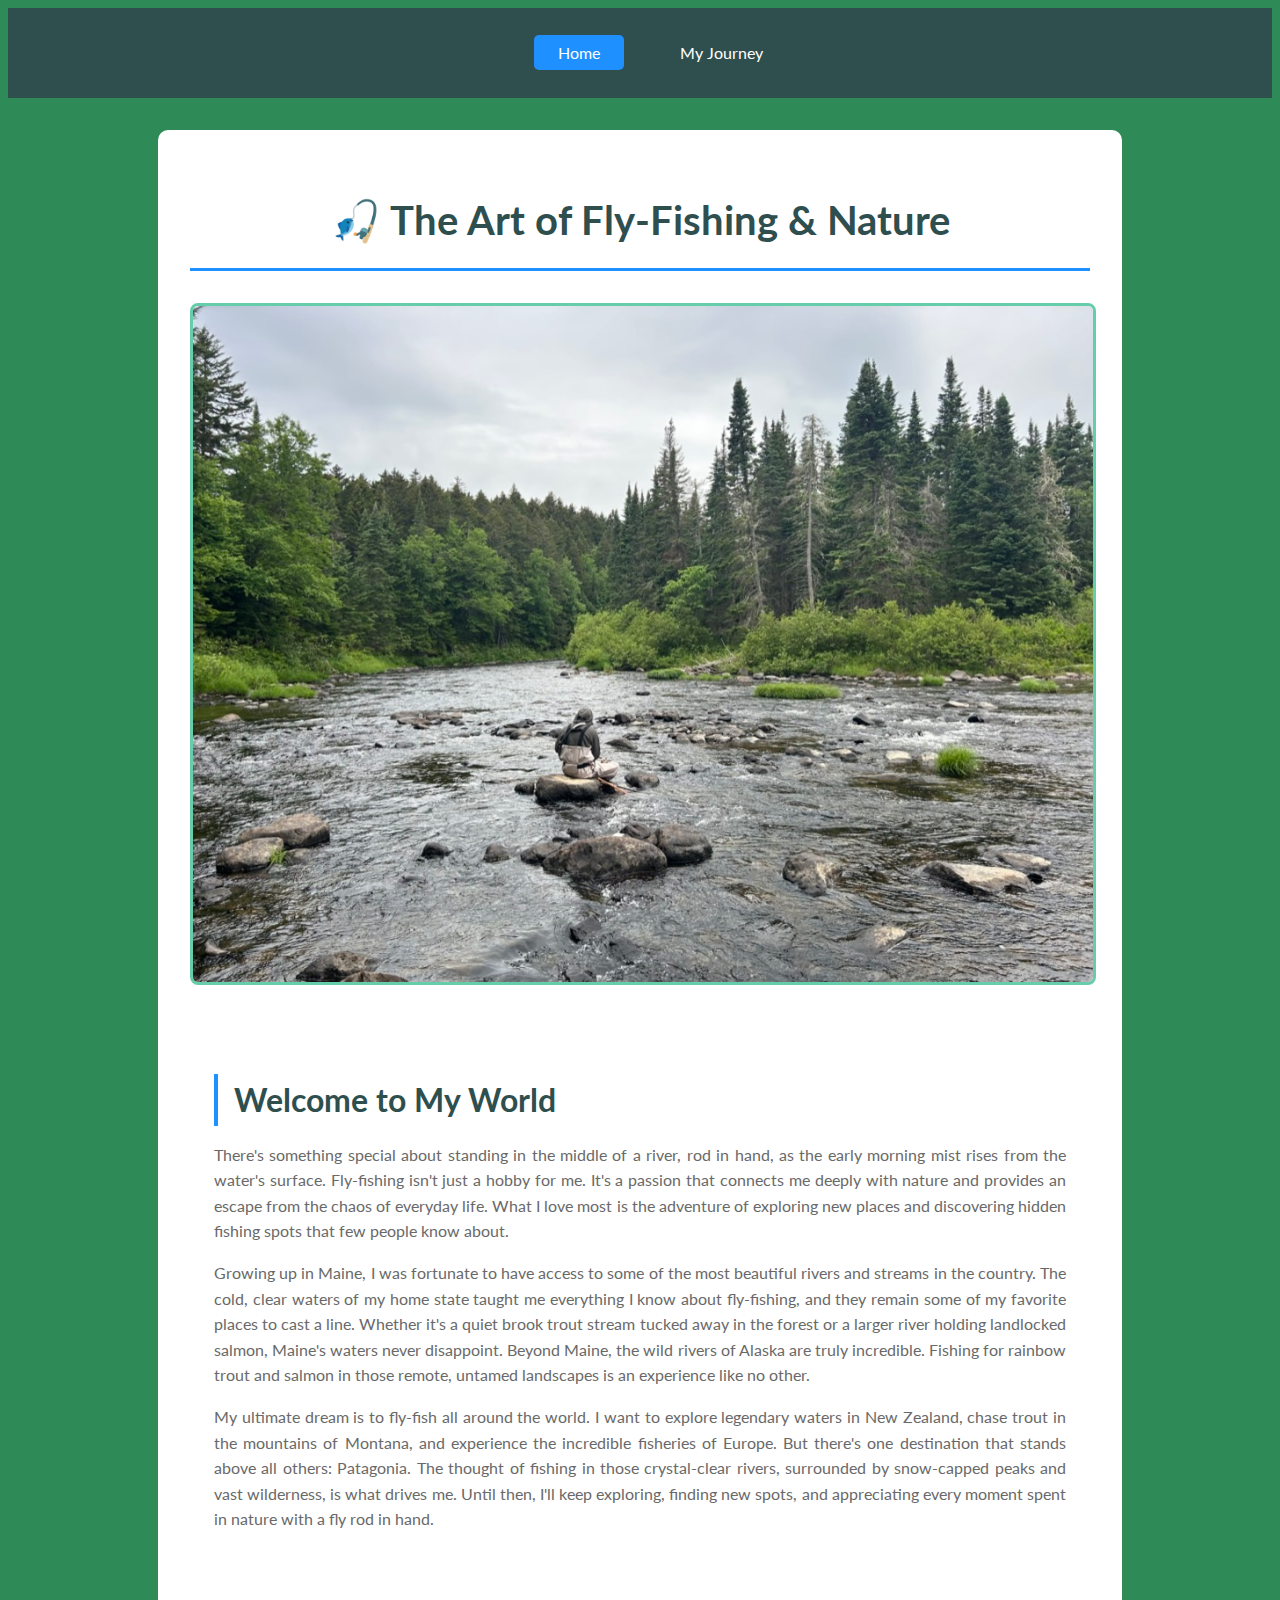
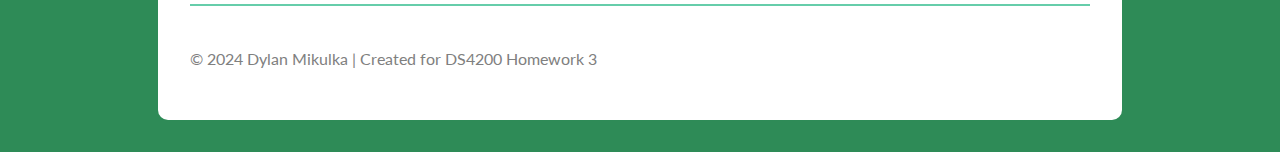
<file: index.html>
<!DOCTYPE html>
<html lang="en">
<head>
    <meta charset="UTF-8">
    <meta name="viewport" content="width=device-width, initial-scale=1.0">
    <title>Welcome - My Fly-Fishing Journey</title>
    <link rel="stylesheet" href="styles.css">
</head>
<body>
    
    <nav class="navbar">
        <ul>
            <li><a href="index.html" class="active">Home</a></li>
            <li><a href="about.html">My Journey</a></li>
        </ul>
    </nav>

    <div class="container">
        <header>
            <h1>🎣 The Art of Fly-Fishing & Nature</h1>
        </header>

        <main>
            
            <div class="image-container">
                <img src="4D1EF068-79C3-4AFA-B1BD-CF988879D495_1_105_c.jpeg" 
                     alt="Fly-fishing in Maine" 
                     class="featured-image">
            </div>

            <section class="intro-section">
                <h2>Welcome to My World</h2>
                <p>
                    There's something special about standing in the middle of a river, rod in 
                    hand, as the early morning mist rises from the water's surface. Fly-fishing 
                    isn't just a hobby for me. It's a passion that connects me deeply with nature 
                    and provides an escape from the chaos of everyday life. What I love most is 
                    the adventure of exploring new places and discovering hidden fishing spots 
                    that few people know about.
                </p>
                <p>
                    Growing up in Maine, I was fortunate to have access to some of the most 
                    beautiful rivers and streams in the country. The cold, clear waters of my 
                    home state taught me everything I know about fly-fishing, and they remain 
                    some of my favorite places to cast a line. Whether it's a quiet brook trout 
                    stream tucked away in the forest or a larger river holding landlocked salmon, 
                    Maine's waters never disappoint. Beyond Maine, the wild rivers of Alaska are 
                    truly incredible. Fishing for rainbow trout and salmon in those remote, 
                    untamed landscapes is an experience like no other.
                </p>
                <p>
                    My ultimate dream is to fly-fish all around the world. I want to explore 
                    legendary waters in New Zealand, chase trout in the mountains of Montana, 
                    and experience the incredible fisheries of Europe. But there's one destination 
                    that stands above all others: Patagonia. The thought of fishing in those 
                    crystal-clear rivers, surrounded by snow-capped peaks and vast wilderness, 
                    is what drives me. Until then, I'll keep exploring, finding new spots, and 
                    appreciating every moment spent in nature with a fly rod in hand.
                </p>
            </section>
        </main>

        <footer>
            <p>&copy; 2024 Dylan Mikulka | Created for DS4200 Homework 3</p>
        </footer>
    </div>
</body>
</html>
</file>
<file: styles.css>
/* custom font for the nature vibe of my website */
@import url('https://fonts.googleapis.com/css2?family=Lato:wght@400;700&display=swap');


body {
    font-family: 'Lato', sans-serif;
    line-height: 1.6;
    color: dimgray;
}
/* color scheme.. went with greens/blues for the nature theme */
body {
    background-color: seagreen;
}
/* navbar st7yling for better look/feel to the site */
.navbar {
    background-color: darkslategray;
    padding: 1rem 0;
}




.navbar ul {
    list-style: none;
    display: flex;
    justify-content: center;
    gap: 2rem;
}

.navbar a {
    color: white;
    text-decoration: none;
    padding: 0.5rem 1.5rem;
    border-radius: 5px;
}



/* riverish color to fit the theme */
.navbar a:hover,
.navbar a.active {
    background-color: dodgerblue;
}
/* styling the page for the postcard feel*/
.container {
    max-width: 900px;
    margin: 2rem auto;
    padding: 2rem;
    background-color: white;
    border-radius: 10px;
}



header h1 {
    color: darkslategray;
    font-size: 2.5rem;
    margin-bottom: 2rem;
    text-align: center;
    padding-bottom: 1rem;
    border-bottom: 3px solid dodgerblue;
}





main {
    margin-top: 2rem;
}

.image-container {
    text-align: center;
    margin: 2rem 0;
}
/* image styling to fit the nature/postcard vibe */
.featured-image {
    max-width: 100%;
    height: auto;
    border-radius: 8px;
    border: 3px solid mediumaquamarine;
}


/* adding vertical space between all sections for readability */
section {
    margin: 2rem 0;
    padding: 1.5rem;
}
/* subheaders styling */
h2 {
    color: darkslategray;
    font-size: 2rem;
    margin-bottom: 1rem;
    border-left: 4px solid dodgerblue;
    padding-left: 1rem;
}


/* making smaller sunheaders */
h3 {
    color: darkslategray;
    font-size: 1.5rem;
    margin: 1.5rem 0 1rem 0;
}

p {
    margin-bottom: 1rem;
    text-align: justify;
}



.skills-list,
.projects-list {
    margin: 1.5rem 0;
    padding-left: 2rem;
}

.skills-list li,
.projects-list li {
    margin: 0.8rem 0;
}
/* contact sections styling to make it pop off the page */
.contact-section {
    background-color: mintcream;
    padding: 2rem;
    border-radius: 8px;
    margin-top: 2rem;
}

.contact-links {
    list-style: none;
    padding: 0;
    margin-top: 1rem;
}

.contact-links li {
    margin: 1rem 0;
}

.contact-links a {
    color: dodgerblue;
    text-decoration: none;
}



/* semi-intyeractive contact feature */
.contact-links a:hover {
    color: darkslategray;
    text-decoration: underline;
}

footer {
    text-align: center;
    margin-top: 2rem;
    padding-top: 1.5rem;
    border-top: 2px solid mediumaquamarine;
    color: gray;
}
</file>
